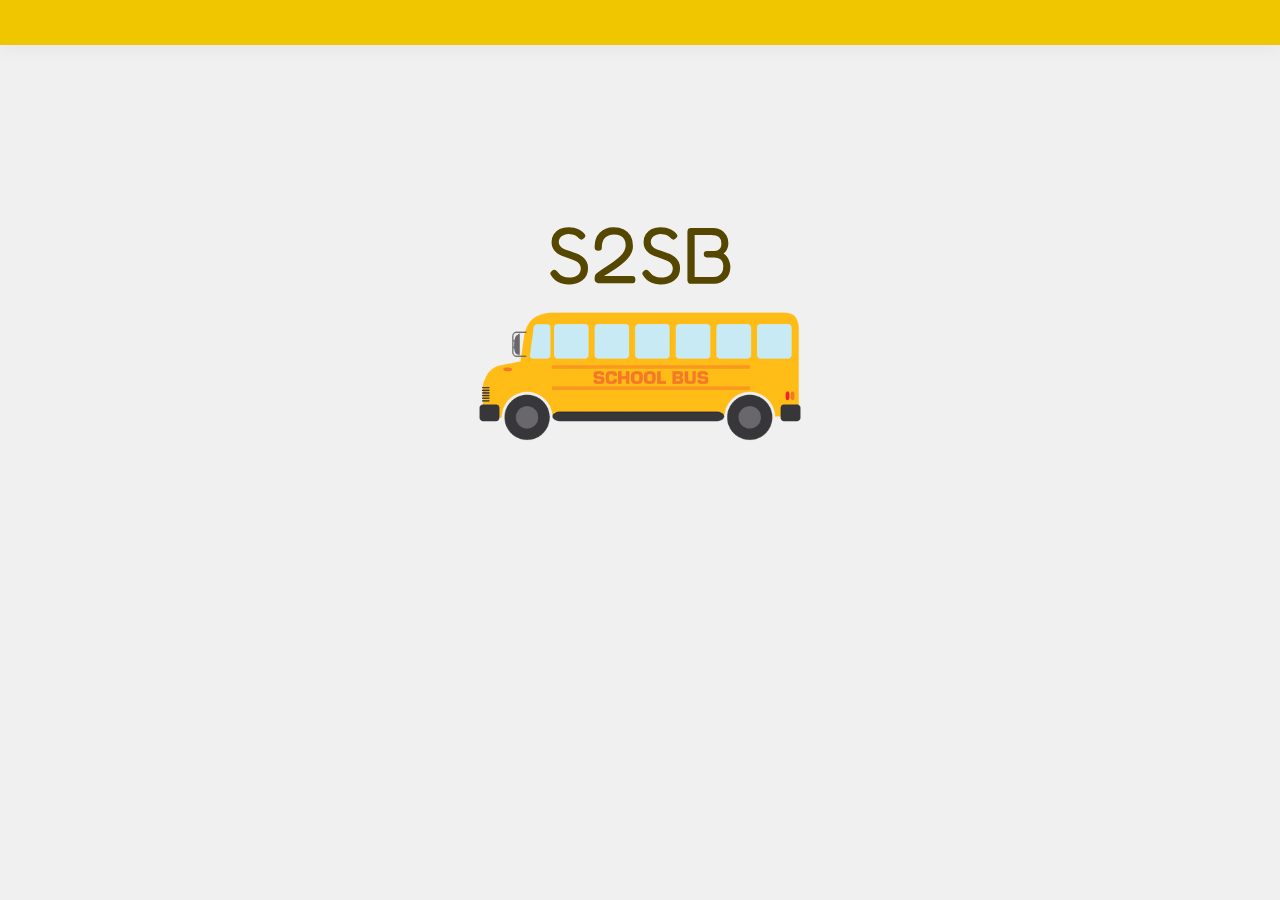
<file: index.html>
<!DOCTYPE html>
<html>
    <head>
        <title>S2SB</title>
        <link href="https://fonts.googleapis.com/css?family=Chelsea+Market|Fredoka+One|Noto+Sans+KR&amp;subset=korean" rel="stylesheet">
        <script src="https://ajax.googleapis.com/ajax/libs/jquery/3.3.1/jquery.min.js"></script>
        <link rel="stylesheet" type="text/css" href="layout2_2.css"/>
    </head>
    <body>
        <div id="top">
            <a href="index2.html">
            <!-- <header>S2SB</header> -->
            </a>
        </div>
        <div class="emptybox"></div>
        <div class="box" id="logo"> <a href="index2.html">
            <p>S2SB</p>
            <img src="s2sb2.png" width="350px" style="border-radius: 0%;"></a>
        </div>
    </body>
</html>
</file>
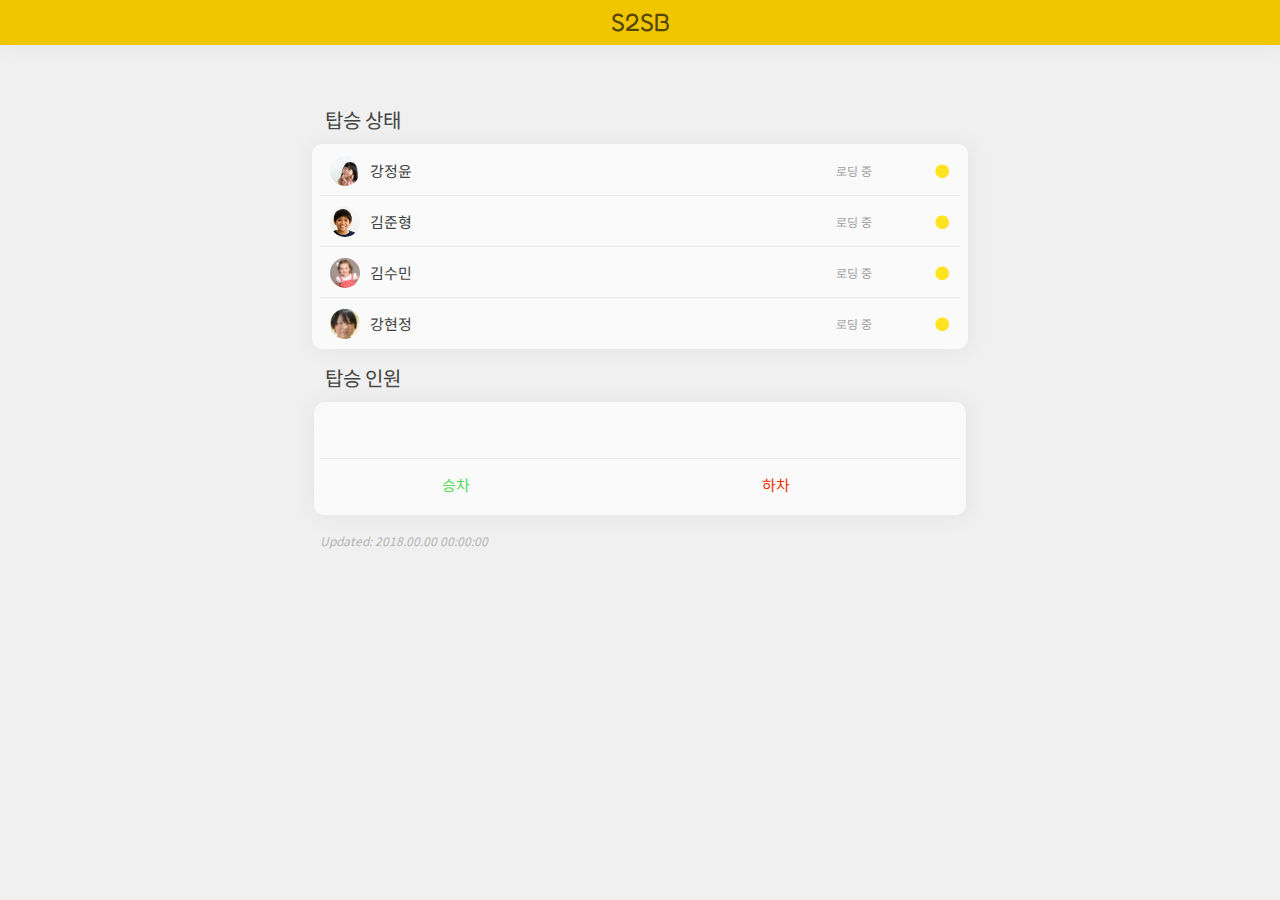
<file: index2.html>
<!DOCTYPE html>
<html>
    <head>
        <title>S2SB</title>
        <link href="https://fonts.googleapis.com/css?family=Chelsea+Market|Fredoka+One|Noto+Sans+KR&amp;subset=korean" rel="stylesheet">
        <script src="https://ajax.googleapis.com/ajax/libs/jquery/3.3.1/jquery.min.js"></script>
        <link rel="stylesheet" type="text/css" href="layout2.css"/>
    </head>
    <body>
        <div id="top">
            <a href="index2.html">
                <header>S2SB</header>
            </a>
        </div>

        <div class="box">
            <div class="contentname">
                탑승 상태
            </div>
            <div class="table">
                <table>
                    <tr>
                        <td class="profile_img"><img class="image_table" src="1.png"> </td>
                        <td class="name"><a href="profile1.html">강정윤</a></td>
                        <td class="state_text" id="state_text1">로딩 중</td>
                        <td class="td_state" id="state_1" style="color: #ffe320;">●</td>
                    </tr>
                    <tr>
                        <td class="profile_img"><img class="image_table"src="2.png"> </td>
                        <td class="name"><a href="profile2.html">김준형</a></td>
                        <td class="state_text" id="state_text2">로딩 중</td>
                        <td class="td_state" id="state_2" style="color: #ffe320;">●</td>
                    </tr>
                    <tr>
                        <td class="profile_img"><img class="image_table"src="4.jpg"> </td>
                        <td class="name"><a href="profile3.html">김수민</a></td>
                        <td class="state_text" id="state_text3">로딩 중</td>
                        <td class="td_state" id="state_3" style="color: #ffe320;">●</td>
                    </tr>
                    <tr>
                        <td class="profile_img" style="border-bottom: 0px"><img class="image_table"src="5.png"> </td>
                        <td class="name" style="border-bottom: 0px"><a href="profile4.html">강현정</a></td>
                        <td class="state_text" id="state_text4" style="border-bottom: 0px;">로딩 중</td>
                        <td class="td_state" id="state_4" style="border-bottom: 0px; color: #ffe320;">●</td>
                    </tr>
                    <!-- <tr>
                        <td class="profile_img" style="border-bottom: 0px" ><img class="image_table" src="3.png"> </td>
                        <td class="name" style="border-bottom: 0px" ><a href="profile5.html">김도균</a></td>
                        <td class="state_text" id="state_text5" style="border-bottom: 0px;">로딩 중</td>
                        <td style="border-bottom: 0px; color: #ffe320;" class="td_state" id="state_5">●</td>
                    </tr> -->
                </table>
            </div>
            <div class="contentname_2">
                탑승 인원
            </div>
            <div class="table" style="padding: 5px">
                <table>
                    <tr> 
                        <td colspan="7" id="total"  align="center"></td>
                    </tr>
                    <tr>
                        <td style="width: 15%; border-bottom: 0px;"></td>
                        <td style="color: #54da5a; width: 10%; border-bottom: 0px;" align="right">승차 </td>
                        <td id="total_2" style="width: 20%; border-bottom: 0px;"></td>
                        <td style="width: 20%; border-bottom: 0px;"></td>
                        <td style="color: #f33107; width: 10%; border-bottom: 0px;" align="right">하차 </td>
                        <td id="total_off" style="width: 20%; border-bottom: 0px;" align="left"></td>
                        <td style="width: 15%; border-bottom: 0px;"></td>
                    </tr>
                </table>
            </div>
            <div class="content_add" id="content_add">
                Updated: 2018.00.00 00:00:00
            </div>
        </div>

        <script src="https://ajax.googleapis.com/ajax/libs/jquery/3.3.1/jquery.min.js"></script>
        <script type="text/javascript">
        var count = 0;
        var str;
        var arr = new Array();
        arr[0] = arr[1] = arr[2] = arr[3] = arr[4] = "하차";

        var tag_id = new Array();
        var text_id = new Array();
        tag_id[0] = "state_1"; tag_id[1] = "state_2"; tag_id[2] = "state_3"; tag_id[3] = "state_4";
        text_id[0] = "state_text1"; text_id[1] = "state_text2"; text_id[2] = "state_text3"; text_id[3] = "state_text4";

        function photon_state() {
            arr[0] = arr[1] = arr[2] = arr[3] = arr[4] = 0;
            var requestURL = "https://api.particle.io/v1/devices/2c0023000747363339343638/devicecon?access_token=24f681e46de21550954d5bf95aec109686cbb747";
            $.getJSON(requestURL, function(json) {
                    str = json.result;
                    });
            for (var i = 1; i < 5; i++) {
                if (str[i] == '1') {
                    // arr[i] = "승차";
                    count++;
                    document.getElementById(tag_id[i-1]).innerHTML = "●";
                    document.getElementById(tag_id[i-1]).style.color = "#54da5a";
                    document.getElementById(text_id[i-1]).innerHTML = "승차";
                } else {
                    //arr[i] = "하차";
                    document.getElementById(tag_id[i-1]).innerHTML = "●";
                    document.getElementById(tag_id[i-1]).style.color = "#f33107";
                    document.getElementById(text_id[i-1]).innerHTML = "하차";
                }
            }
        }
        
        window.setInterval(function() {
            count = 0;
            var dt = new Date();
            photon_state();
            document.getElementById("content_add").innerHTML = "Updated: " + dt.getFullYear() + "." + (dt.getMonth() + 1) + "." + dt.getDate() + " " + dt.getHours() + ":" + dt.getMinutes() + ":" + dt.getSeconds();
                document.getElementById("total").innerHTML = "총 " + count + "명";
                document.getElementById("total_2").innerHTML = count + "명";
                document.getElementById("total_off").innerHTML = (4-count) + "명";
        }, 2000)

        </script>

        </body>
        </html>
</file>
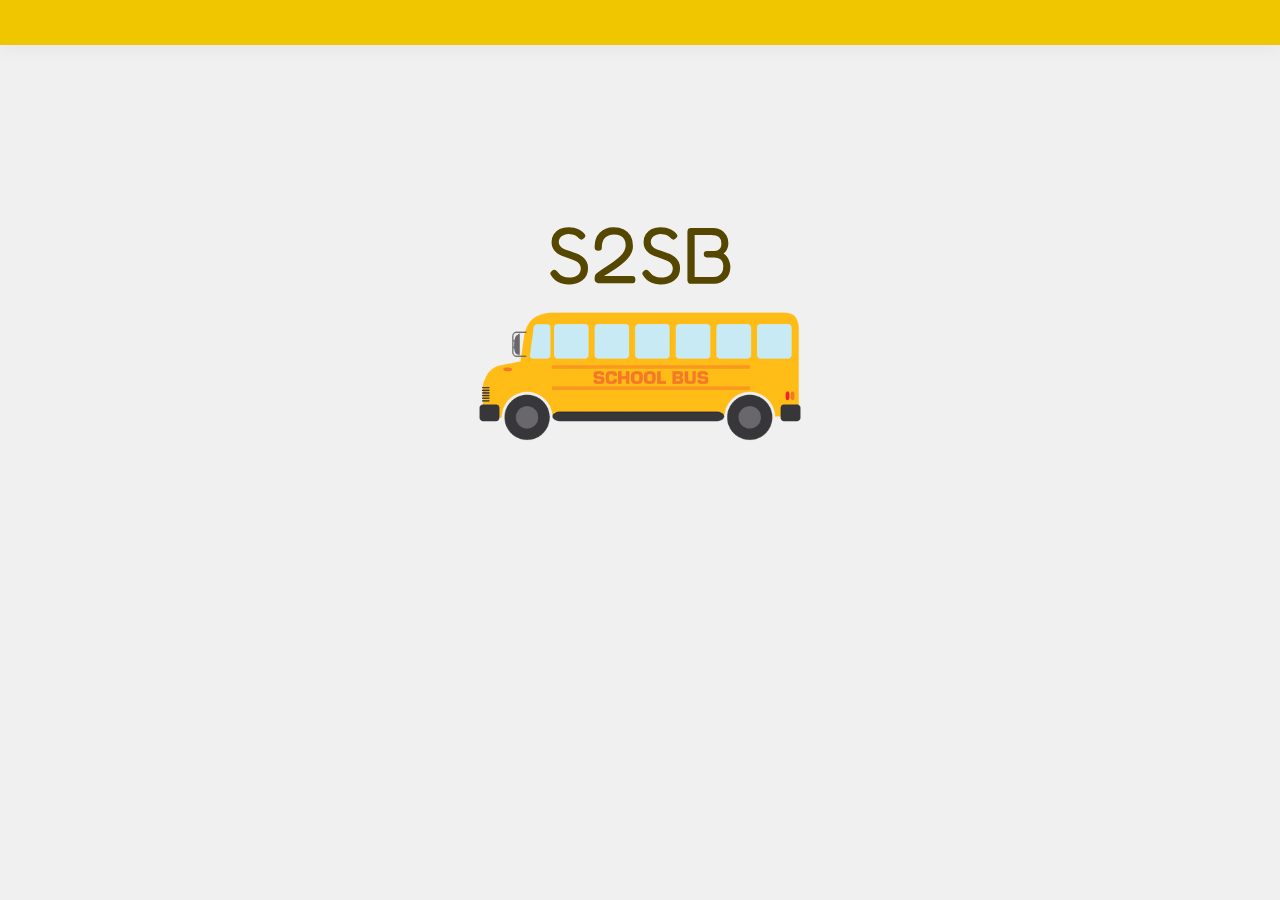
<file: intro.html>
<!DOCTYPE html>
<html>
    <head>
        <title>S2SB</title>
        <link href="https://fonts.googleapis.com/css?family=Chelsea+Market|Fredoka+One|Noto+Sans+KR&amp;subset=korean" rel="stylesheet">
        <script src="https://ajax.googleapis.com/ajax/libs/jquery/3.3.1/jquery.min.js"></script>
        <link rel="stylesheet" type="text/css" href="layout2_2.css"/>
    </head>
    <body>
        <div id="top">
            <a href="index2.html">
            <!-- <header>S2SB</header> -->
            </a>
        </div>
        <div class="emptybox"></div>
        <div class="box" id="logo"> <a href="index2.html">
            <p>S2SB</p>
            <img src="s2sb2.png" width="350px" style="border-radius: 0%;"></a>
        </div>
    </body>
</html>
</file>
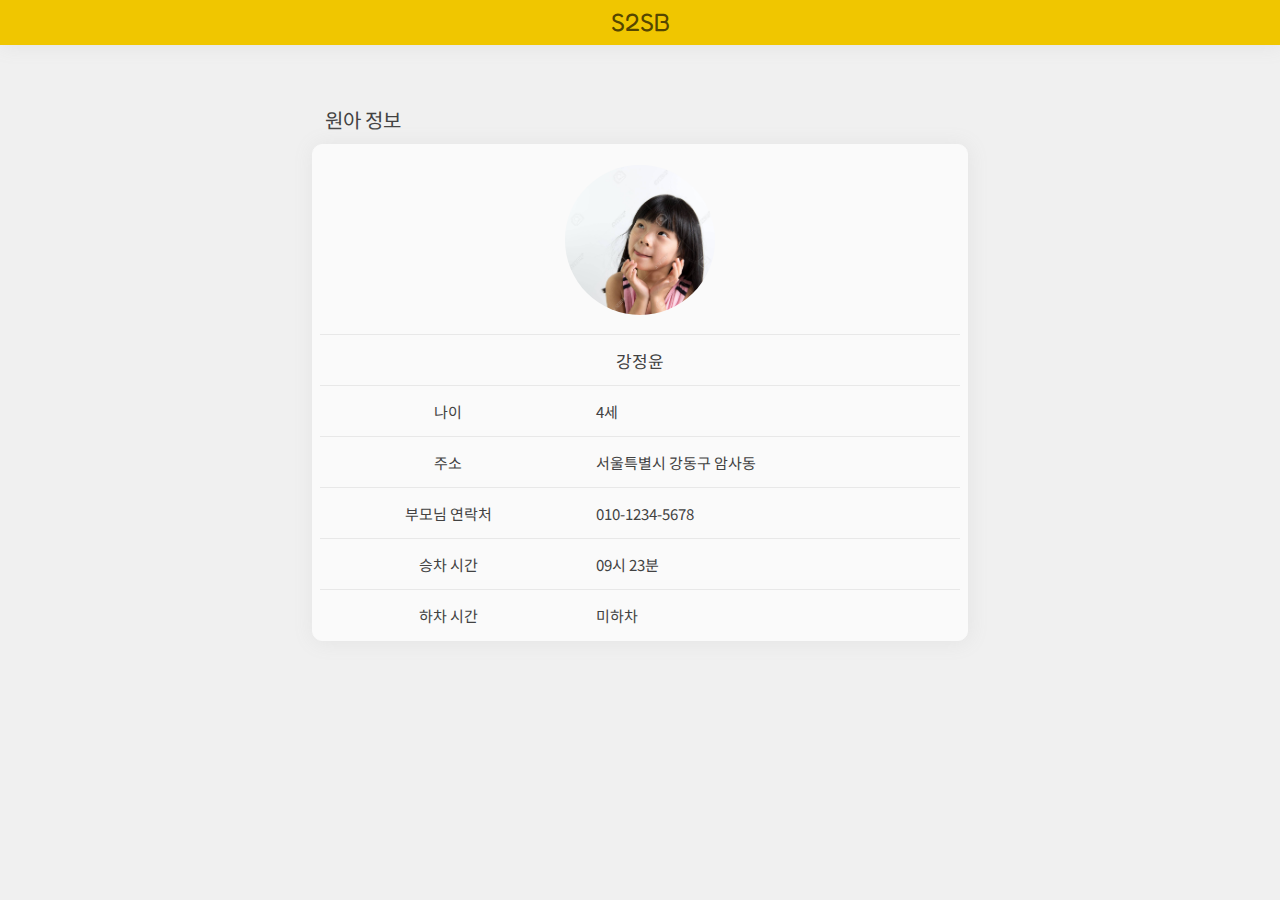
<file: profile1.html>
<!DOCTYPE html>
<html>
    <head>
        <title>S2SB-profile</title>
        <link href="https://fonts.googleapis.com/css?family=Chelsea+Market|Fredoka+One|Noto+Sans+KR&amp;subset=korean" rel="stylesheet">
        <script src="https://ajax.googleapis.com/ajax/libs/jquery/3.3.1/jquery.min.js"></script>
        <link rel="stylesheet" type="text/css" href="layout2_2.css"/>
    </head>
    <body>
        <div id="top">
            <a href="index2.html">
            <header>S2SB</header>
            </a>
        </div>

        <div class="box">
            <div class="contentname">
                원아 정보
            </div>
            <div class="table">
                <table>
                    <tr><td colspan="2" align="center" style="padding: 15px; padding-top: 20px;"><img src="1.png" width="150px"/></td></tr>
                    <tr>
                        <td colspan="2" align="center" style="font-size: 17px;">강정윤</td>
                    </tr>
                    <tr align="center">
                        <td>나이</td>
                        <td align="left">4세</td>
                    </tr>
                    <tr align="center">
                        <td width="40%">주소</td>
                        <td align="left" width="60%">서울특별시 강동구 암사동</td>
                    </tr>
                    <tr align="center">
                        <td width="40%">부모님 연락처</td>
                        <td align="left" width="60%">010-1234-5678</td>
                    </tr>
                    <tr align="center">
                        <td width="40%">승차 시간</td>
                        <td align="left" width="60%">09시 23분</td>
                    </tr>
                    <tr align="center">
                        <td width="40%" style="border-bottom: 0px;">하차 시간</td>
                        <td align="left" width="60%" style="border-bottom: 0px;">미하차</td>
                    </tr>
                </table>
            </div>
        </div>
    </body>
</html>
</file>
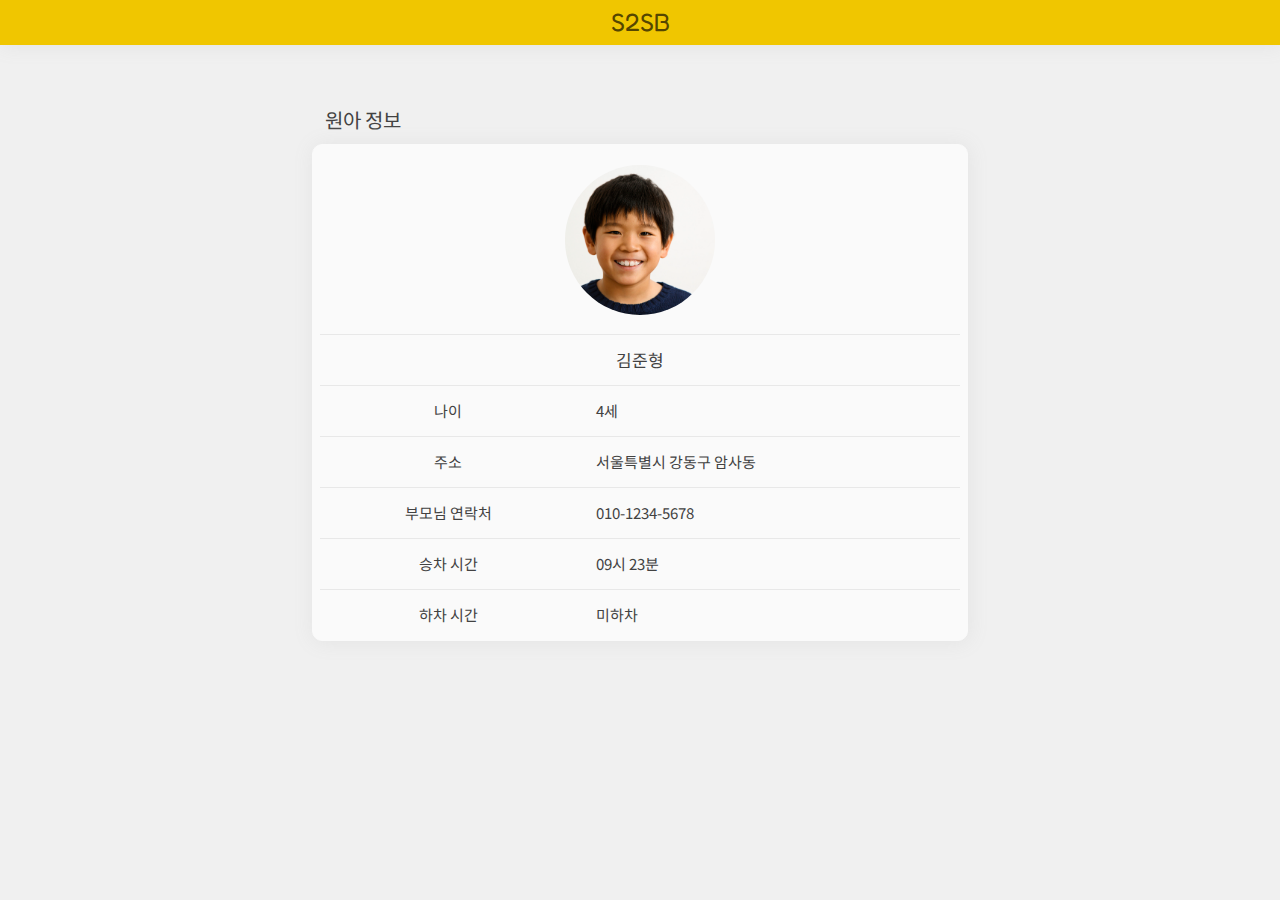
<file: profile2.html>
<!DOCTYPE html>
<html>
    <head>
        <title>S2SB-profile</title>
        <link href="https://fonts.googleapis.com/css?family=Chelsea+Market|Fredoka+One|Noto+Sans+KR&amp;subset=korean" rel="stylesheet">
        <script src="https://ajax.googleapis.com/ajax/libs/jquery/3.3.1/jquery.min.js"></script>
        <link rel="stylesheet" type="text/css" href="layout2_2.css"/>
    </head>
    <body>
        <div id="top">
            <a href="index2.html">
            <header>S2SB</header>
            </a>
        </div>

        <div class="box">
            <div class="contentname">
                원아 정보
            </div>
            <div class="table">
                <table>
                    <tr><td colspan="2" align="center" style="padding: 15px; padding-top: 20px;"><img src="2.png" width="150px"/></td></tr>
                    <tr>
                        <td colspan="2" align="center" style="font-size: 17px;">김준형</td>
                    </tr>
                    <tr align="center">
                        <td>나이</td>
                        <td align="left">4세</td>
                    </tr>
                    <tr align="center">
                        <td width="40%">주소</td>
                        <td align="left" width="60%">서울특별시 강동구 암사동</td>
                    </tr>
                    <tr align="center">
                        <td width="40%">부모님 연락처</td>
                        <td align="left" width="60%">010-1234-5678</td>
                    </tr>
                    <tr align="center">
                        <td width="40%">승차 시간</td>
                        <td align="left" width="60%">09시 23분</td>
                    </tr>
                    <tr align="center">
                        <td width="40%" style="border-bottom: 0px;">하차 시간</td>
                        <td align="left" width="60%" style="border-bottom: 0px;">미하차</td>
                    </tr>
                </table>
            </div>
        </div>
    </body>
</html>
</file>
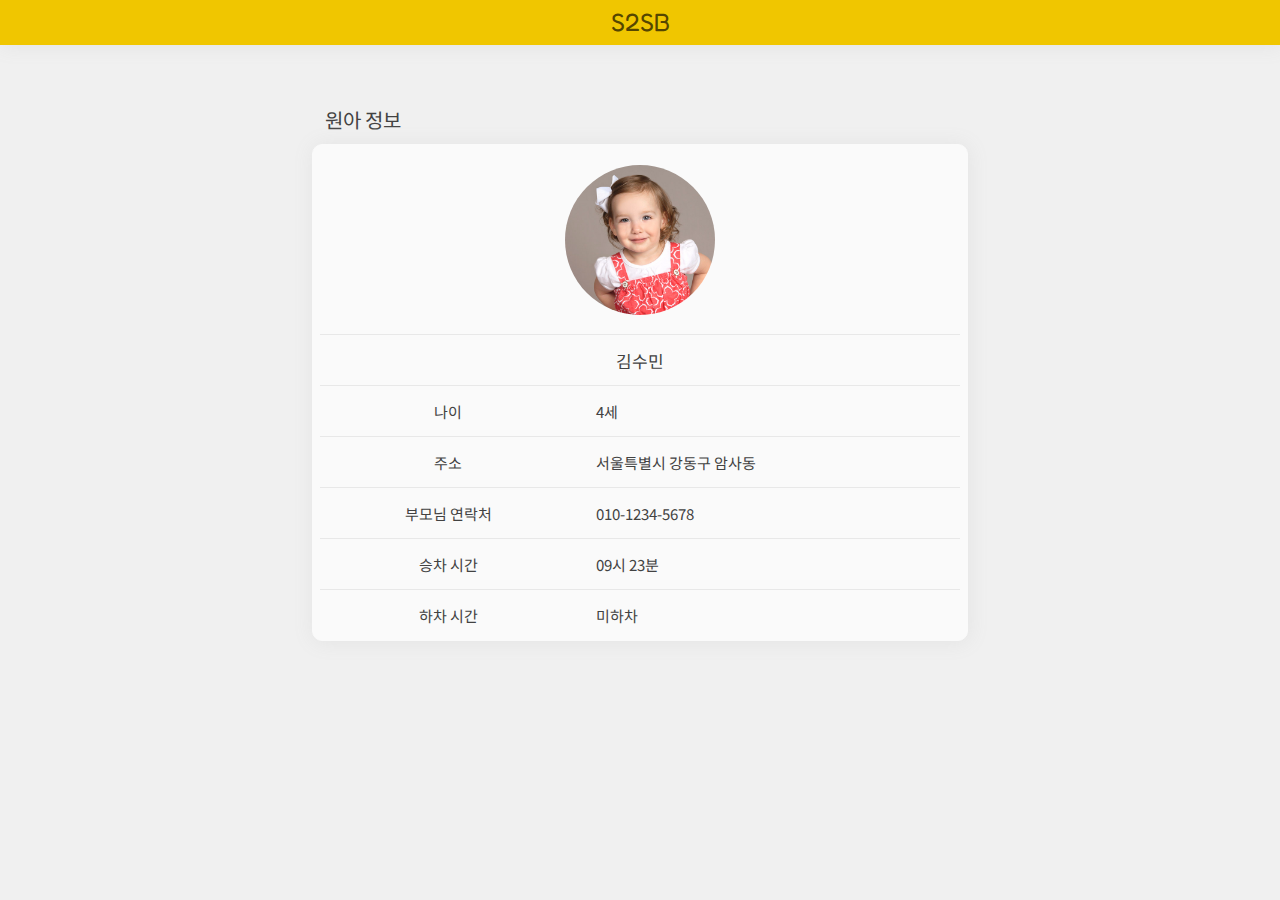
<file: profile3.html>
<!DOCTYPE html>
<html>
    <head>
        <title>S2SB-profile</title>
        <link href="https://fonts.googleapis.com/css?family=Chelsea+Market|Fredoka+One|Noto+Sans+KR&amp;subset=korean" rel="stylesheet">
        <script src="https://ajax.googleapis.com/ajax/libs/jquery/3.3.1/jquery.min.js"></script>
        <link rel="stylesheet" type="text/css" href="layout2_2.css"/>
    </head>
    <body>
        <div id="top">
            <a href="index2.html">
            <header>S2SB</header>
            </a>
        </div>

        <div class="box">
            <div class="contentname">
                원아 정보
            </div>
            <div class="table">
                <table>
                    <tr><td colspan="2" align="center" style="padding: 15px; padding-top: 20px;"><img src="4.jpg" width="150px"/></td></tr>
                    <tr>
                        <td colspan="2" align="center" style="font-size: 17px;">김수민</td>
                    </tr>
                    <tr align="center">
                        <td>나이</td>
                        <td align="left">4세</td>
                    </tr>
                    <tr align="center">
                        <td width="40%">주소</td>
                        <td align="left" width="60%">서울특별시 강동구 암사동</td>
                    </tr>
                    <tr align="center">
                        <td width="40%">부모님 연락처</td>
                        <td align="left" width="60%">010-1234-5678</td>
                    </tr>
                    <tr align="center">
                        <td width="40%">승차 시간</td>
                        <td align="left" width="60%">09시 23분</td>
                    </tr>
                    <tr align="center">
                        <td width="40%" style="border-bottom: 0px;">하차 시간</td>
                        <td align="left" width="60%" style="border-bottom: 0px;">미하차</td>
                    </tr>
                </table>
            </div>
        </div>
    </body>
</html>
</file>
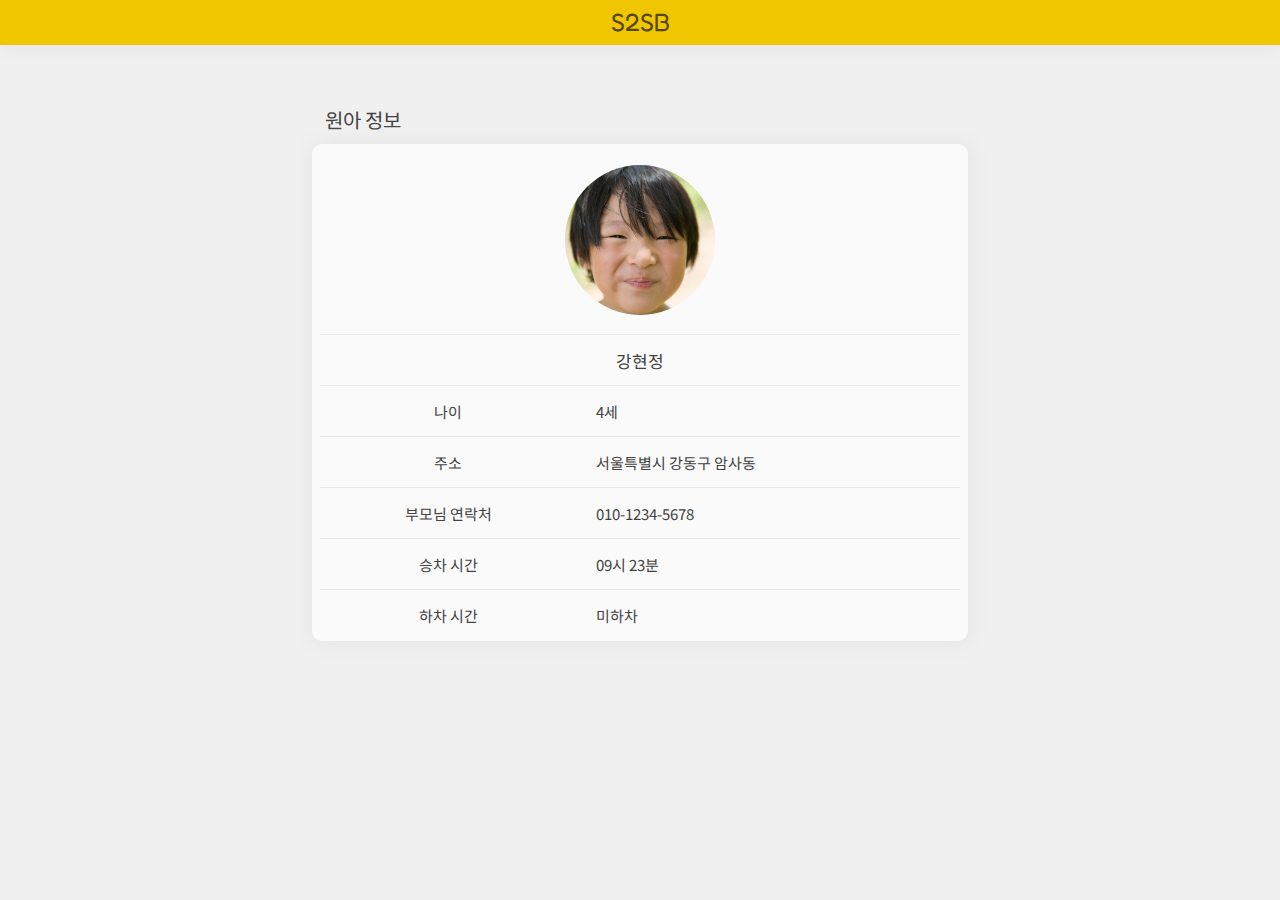
<file: profile4.html>
<!DOCTYPE html>
<html>
    <head>
        <title>S2SB-profile</title>
        <link href="https://fonts.googleapis.com/css?family=Chelsea+Market|Fredoka+One|Noto+Sans+KR&amp;subset=korean" rel="stylesheet">
        <script src="https://ajax.googleapis.com/ajax/libs/jquery/3.3.1/jquery.min.js"></script>
        <link rel="stylesheet" type="text/css" href="layout2_2.css"/>
    </head>
    <body>
        <div id="top">
            <a href="index2.html">
            <header>S2SB</header>
            </a>
        </div>

        <div class="box">
            <div class="contentname">
                원아 정보
            </div>
            <div class="table">
                <table>
                    <tr><td colspan="2" align="center" style="padding: 15px; padding-top: 20px;"><img src="5.png" width="150px"/></td></tr>
                    <tr>
                        <td colspan="2" align="center" style="font-size: 17px;">강현정</td>
                    </tr>
                    <tr align="center">
                        <td>나이</td>
                        <td align="left">4세</td>
                    </tr>
                    <tr align="center">
                        <td width="40%">주소</td>
                        <td align="left" width="60%">서울특별시 강동구 암사동</td>
                    </tr>
                    <tr align="center">
                        <td width="40%">부모님 연락처</td>
                        <td align="left" width="60%">010-1234-5678</td>
                    </tr>
                    <tr align="center">
                        <td width="40%">승차 시간</td>
                        <td align="left" width="60%">09시 23분</td>
                    </tr>
                    <tr align="center">
                        <td width="40%" style="border-bottom: 0px;">하차 시간</td>
                        <td align="left" width="60%" style="border-bottom: 0px;">미하차</td>
                    </tr>
                </table>
            </div>
        </div>
    </body>
</html>
</file>
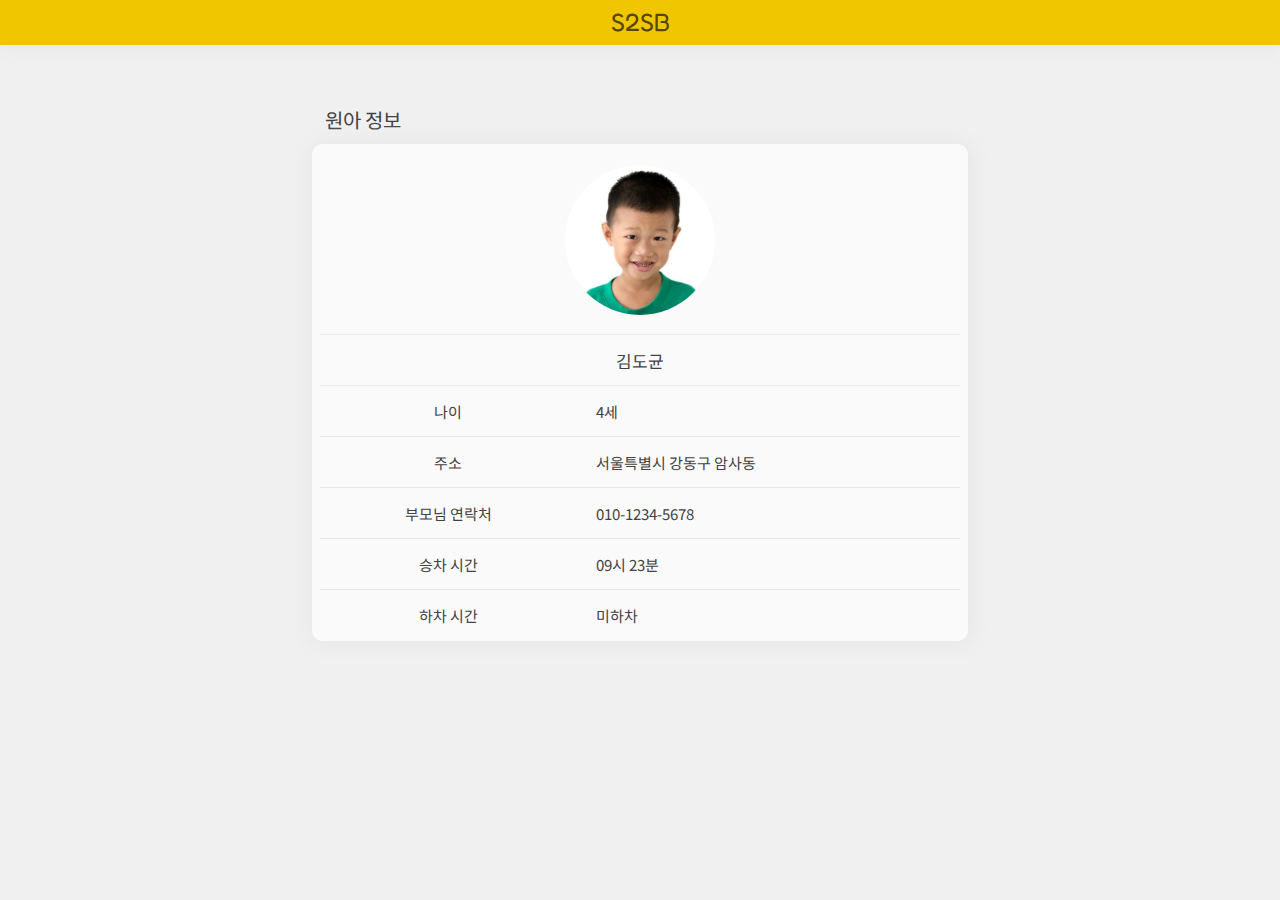
<file: profile5.html>
<!DOCTYPE html>
<html>
    <head>
        <title>S2SB-profile</title>
        <link href="https://fonts.googleapis.com/css?family=Chelsea+Market|Fredoka+One|Noto+Sans+KR&amp;subset=korean" rel="stylesheet">
        <script src="https://ajax.googleapis.com/ajax/libs/jquery/3.3.1/jquery.min.js"></script>
        <link rel="stylesheet" type="text/css" href="layout2_2.css"/>
    </head>
    <body>
        <div id="top">
            <a href="index2.html">
            <header>S2SB</header>
            </a>
        </div>

        <div class="box">
            <div class="contentname">
                원아 정보
            </div>
            <div class="table">
                <table>
                    <tr><td colspan="2" align="center" style="padding: 15px; padding-top: 20px;"><img src="3.png" width="150px"/></td></tr>
                    <tr>
                        <td colspan="2" align="center" style="font-size: 17px;">김도균</td>
                    </tr>
                    <tr align="center">
                        <td>나이</td>
                        <td align="left">4세</td>
                    </tr>
                    <tr align="center">
                        <td width="40%">주소</td>
                        <td align="left" width="60%">서울특별시 강동구 암사동</td>
                    </tr>
                    <tr align="center">
                        <td width="40%">부모님 연락처</td>
                        <td align="left" width="60%">010-1234-5678</td>
                    </tr>
                    <tr align="center">
                        <td width="40%">승차 시간</td>
                        <td align="left" width="60%">09시 23분</td>
                    </tr>
                    <tr align="center">
                        <td width="40%" style="border-bottom: 0px;">하차 시간</td>
                        <td align="left" width="60%" style="border-bottom: 0px;">미하차</td>
                    </tr>
                </table>
            </div>
        </div>
    </body>
</html>
</file>
<file: layout2_2.css>
body { background-color:#f0f0f0; margin:0px; padding:0px; font-family: "Noto Sans KR"; font-size: 15px; color: #424242}
#top { background-color:#f0c600; height: 45px; box-shadow: 1px 1px 20px 1px #e4e4e4;}
header {text-align:center; margin:0px; padding:7px; font-family: "Fredoka One"; font-size: 25px; color: #554600}
.table { background-color: #fafafa; border: 1px solid #fafafa; width: 50%; margin: 10px;display: inline-block; border-radius: 10px; box-shadow: 1px 1px 20px 1px #e4e4e4; padding-left: 7px; padding-right: 7px;}
.box {margin: auto; text-align: center;}
td {height: 30px; padding: 10px; border-bottom: 1px solid #e8e8e8; padding-left: 20px; padding-right: 20px;}
.contentname {width: 50%; text-align: left; display: inline-block; margin-top: 60px; margin-left: 10px; font-size: 20px;}
.contentname_2 {width: 50%; text-align: left; display: inline-block; margin-left: 10px; font-size: 20px;}
.content_add {width: 50%; text-align: left; display: inline-block; font-size: 12px; font-style: italic; color: #b4b4b4; margin-left: 0px;}
table {text-align: left; width: 100%; border-collapse: collapse;}
.td_state {text-align: right;}
.profile_img { width: 50px; padding: 0px; padding-top: 5px; text-align: center;}
.image_table { max-width: 100%; height: 100%; border-radius: 50%;}
.state_text { width: 20%; text-align: right; color: #a0a0a0; font-size: 12px;}
.name {width: 60%;}
a {color: #424242; text-decoration:none;}
img {border-radius: 50%;}

p {text-align:center;
    font-size: 80px;
    margin:0px; padding:100px; padding-bottom: 0px; padding-top:0px;
    font-family: "Fredoka One"; color: #554600}

#logo:hover {
    transform: rotate(360deg);
}
#logo {
    transition: all ease 1s;
}
.emptybox {
    padding: 80px;
}
</file>
<file: layout2.css>
body { background-color:#f0f0f0; margin:0px; padding:0px; font-family: "Noto Sans KR"; font-size: 15px; color: #424242}
#top { background-color:#f0c600; height: 45px; box-shadow: 1px 1px 20px 1px #e4e4e4;}
header {text-align:center; margin:0px; padding:7px; font-family: "Fredoka One"; font-size: 25px; color: #554600}
.table { background-color: #fafafa; border: 1px solid #fafafa; width: 50%; margin: 10px;display: inline-block; border-radius: 10px; box-shadow: 1px 1px 20px 1px #e4e4e4; padding-left: 7px; padding-right: 7px;}
.box {margin: auto; text-align: center;}
td {height: 30px; padding: 10px; padding-left: 0px; border-bottom: 1px solid #e8e8e8;}
.contentname {width: 50%; text-align: left; display: inline-block; margin-top: 60px; margin-left: 10px; font-size: 20px;}
.contentname_2 {width: 50%; text-align: left; display: inline-block; margin-left: 10px; font-size: 20px;}
.content_add {width: 50%; text-align: left; display: inline-block; font-size: 12px; font-style: italic; color: #b4b4b4; margin-left: 0px;}
table {text-align: left; width: 100%; border-collapse: collapse;}
.td_state {text-align: right;}
.profile_img { width: 50px; padding: 0px; padding-top: 5px; text-align: center;}
.image_table { max-width: 100%; height: 100%; border-radius: 50%;}
.state_text { width: 20%; text-align: right; color: #a0a0a0; font-size: 12px;}
.name {width: 60%;}
a {color: #424242; text-decoration:none;}
</file>
